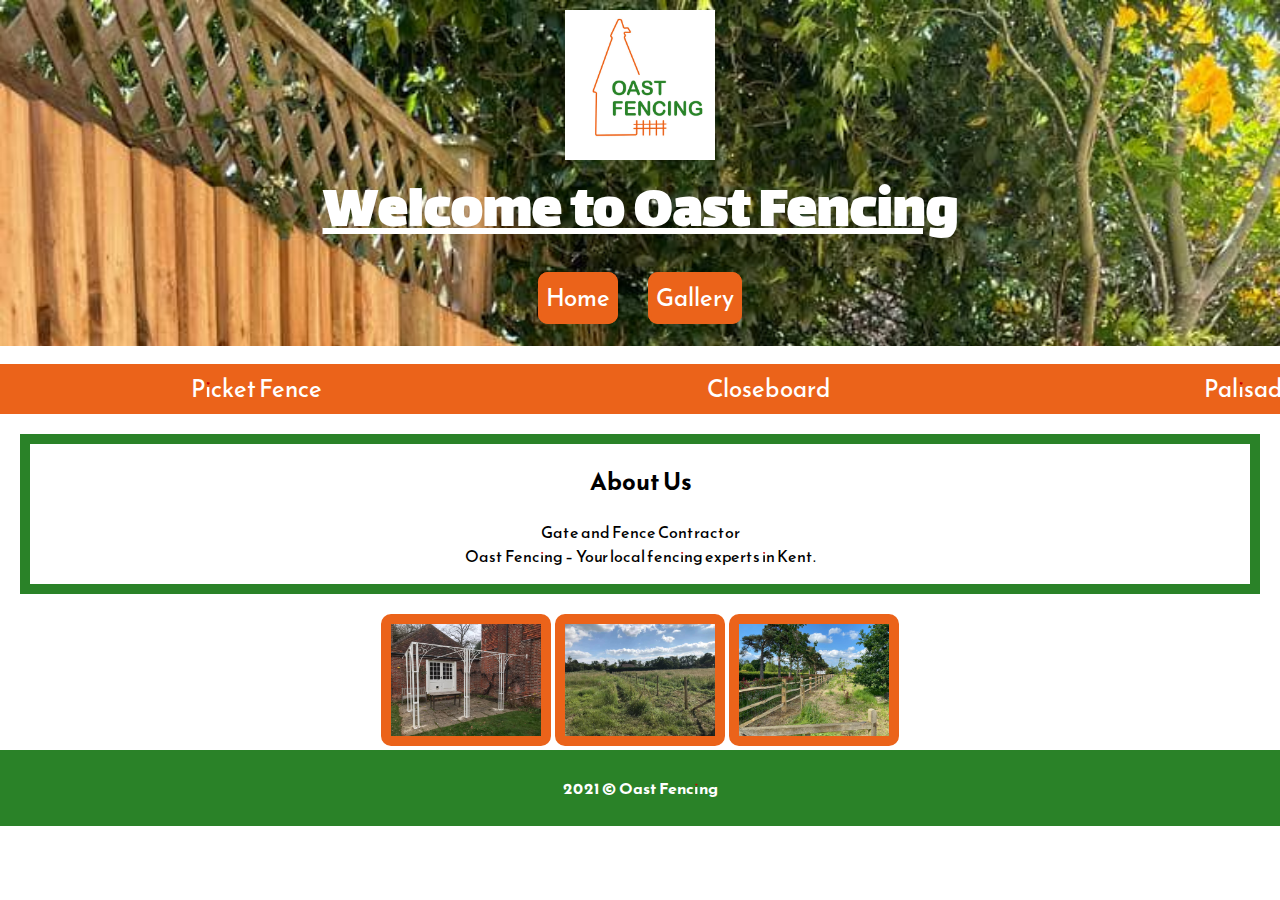
<file: index.html>
<!DOCTYPE html>
<html lang="en">
<head>
    <meta charset="UTF-8">
    <meta name="viewport" content="width=device-width, initial-scale=1.0">
    <title>Oast Fencing</title>
    <link rel="stylesheet" href="styles.css">
   <link href='https://fonts.googleapis.com/css?family=Reem Kufi Fun' rel='stylesheet'>
    <link href='https://fonts.googleapis.com/css?family=Lalezar' rel='stylesheet'>
</head>
<body>
    <header>
        <img class="logoA" src="logo.jpg" width="150px">
        <h1><u>Welcome to Oast Fencing</u></h1>
        <nav>
            <ul>
                <li><a href="index.html">Home</a></li>
                <li><a href="gallery.html">Gallery</a></li>
            </ul>
        </nav>
    </header>
    <br>
    <div class="billboard-container">
        <div class="billboard">
            <div>Picket Fence</div>
            <div>Closeboard</div>
            <div>Palisade fence</div>
            <!-- Repeat text blocks to create continuous scrolling -->
            <div>Post and Rail</div>
            <div>Waney panel fencing </div>
        </div>
    </div> 
    <main>
        <section class="home-intro">
            <h2>About Us</h2>
             <p>Gate and Fence Contractor <br>
                 
                  Oast Fencing – Your local fencing experts in Kent.<br>
        </p>
        </section>
    </main>
   
     
    <div id="mainpiks">
    <img class="pikss" src="pik9.jpg" width="150px">
    <img class="pikss" src="pik14.jpg" width="150px">
    <img class="pikss" src="pik1.jpg" width="150px">
    </div>
    
   


    <footer>
    <p>2021 &copy; Oast Fencing</p>
    </footer>
    
    <script href="script.js">
    
    </script>
</body>
</html>
</file>
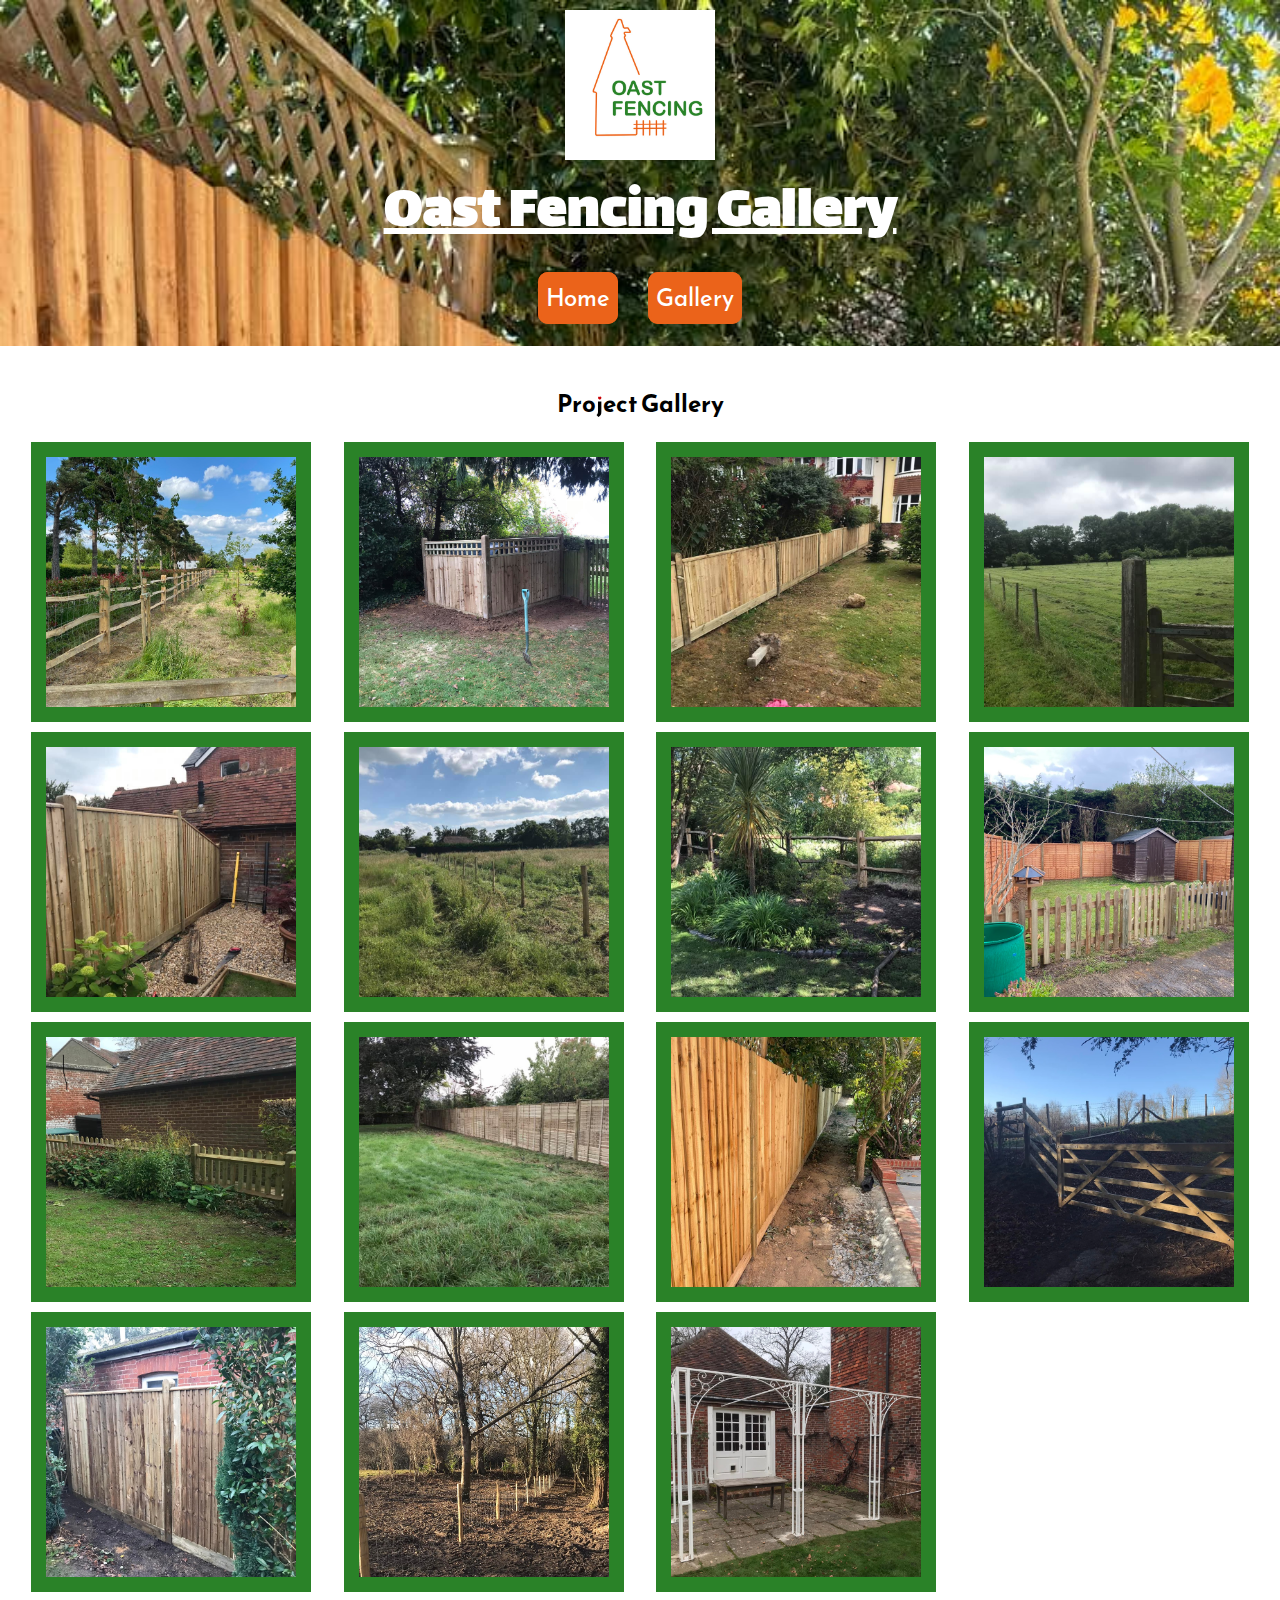
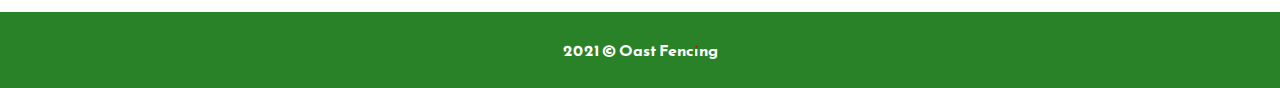
<file: gallery.html>
<!DOCTYPE html>
<html lang="en">
<head>
    <meta charset="UTF-8">
    <meta name="viewport" content="width=device-width, initial-scale=1.0">
    <title>Fencing Company - Gallery</title>
    <link rel="stylesheet" href="styles.css">
    <link href='https://fonts.googleapis.com/css?family=Reem Kufi Fun' rel='stylesheet'>
    <link href='https://fonts.googleapis.com/css?family=Lalezar' rel='stylesheet'>
</head>
<body>
    <header>
        <img class="logoA" src="logo.jpg" width="150px">
        <h1><u>Oast Fencing Gallery</u></h1>
        <nav>
            <ul>
                <li><a href="index.html">Home</a></li>
                <li><a href="gallery.html">Gallery</a></li>
            </ul>
        </nav>
    </header>
    <main>
        <section class="gallery">
            <h2 id="titleyeah">Project Gallery</h2>
            <div class="gallery-grid">
                <img class="zoom" src="pik1.jpg" alt="Fence 1">
                <img class="zoom" src="pik10.jpg" alt="Fence 2">
                <img class="zoom" src="pik11.jpg" alt="Fence 3">
                <img class="zoom" src="pik12.jpg" alt="Fence 4">
                <img class="zoom" src="pik13.jpg" alt="Fence 5">
                <img class="zoom" src="pik14.jpg" alt="Fence 6">
                <img class="zoom" src="pik15.jpg" alt="Fence 1">
                <img class="zoom" src="pik2.jpg" alt="Fence 2">
                <img class="zoom" src="pik3.jpg" alt="Fence 3">
                <img class="zoom" src="pik4.jpg" alt="Fence 4">
                <img class="zoom" src="pik5.jpg" alt="Fence 5">
                <img class="zoom" src="pik6.jpg" alt="Fence 6">
                 <img class="zoom" src="pik7.jpg" alt="Fence 4">
                <img class="zoom" src="pik8.jpg" alt="Fence 5">
                <img class="zoom" src="pik9.jpg" alt="Fence 6">
                
            </div>
        </section>
    </main>
    
 

    <footer>
    <p>2021 &copy; Oast Fencing</p>
    </footer>
    
    <script href="script.js">
    
    </script>
</body>
</html>
</file>
<file: styles.css>
body {
    font-family: Arial, sans-serif;
    margin: 0;
    padding: 0;

}

header {
    background-image:url("pik5.jpg");
    background-size:cover;
    color: white;
    font-size:1.5em;
    padding: 10px 0;
    text-align: center;
    
    
}



header nav ul {
    list-style: none;
    padding: 0;
    margin: 0;
    display: flex;
    justify-content: center;
    font-family: 'Reem Kufi Fun';
}

header nav ul li {
    margin: 20px 15px;
}

header nav ul li a {
    color: white;
    text-decoration: none;
    border:3px solid #eb631aff;
    background-color:#eb631aff;
    padding:5px;
    border-radius:10px;
    
}

header nav ul li a:hover{
    background-color:white;
    color:#2a8228ff;
    
}
header h1 {
    margin: 0;
    font-family: 'Lalezar';
    font-size:60px;
    
  
}

#titleyeah{
    font-family: 'Reem Kufi Fun';
}


main {
    padding: 20px;
}

footer {
    background-color: #2a8228ff;
    color: white;
    text-align: center;
    padding: 10px 0;
   font-weight:bold;
    width: 100%;
    font-family: 'Reem Kufi Fun';
   
}

.gallery-grid {
    display: grid;
    grid-template-columns: repeat(auto-fit, minmax(250px, 1fr));
    gap: 10px;
    justify-content: center;
    max-width:100%;
    margin: 0 auto;
    
    
}

.gallery-grid img {
    width: 250px;
    height: 250px;
    object-fit: cover;
    border:5px solid #2a8228ff;
    
}

@media (max-width: 548px) {
    .gallery-grid {
        grid-template-columns: 1fr;
        justify-items: center;
    }
}

#mainpiks{
    position:relative;
  text-align:center;
  
}

.pikss{
    padding:0;
    border:10px solid #eb631aff;
    border-radius:10px;
   
}

.home-intro{
    position:relative;
    border:10px solid #2a8228ff;
    text-align:center;
    font-family: 'Reem Kufi Fun';
    
    
    
}



        .billboard-container {
            position: relative;
            width: 100%;
            height: 50px; /* Adjust the height as needed */
            overflow: hidden;
            background-color: #eb631aff; /* Background color for the billboard */
            color: #fff; /* Text color */
            font-family: 'Reem Kufi Fun';
            font-size: 24px; /* Adjust the font size as needed */
            line-height: 50px; /* Match the height for vertical centering */
        }

        .billboard {
            display: flex;
            width: 200%; /* Double the width to allow scrolling effect */
            animation: scroll 8s linear infinite;
        }

        .billboard div {
            width: 50%; /* Each text block takes half of the width of the billboard */
            text-align: center;
        }

        @keyframes scroll {
            0% {
                transform: translateX(0);
            }
            100% {
                transform: translateX(-50%);
            }
        }


h2{
    text-align:center;
}


.logoA:hover {
  animation: shake 0.5s;
  animation-iteration-count: infinite;
}
    
@keyframes shake {
  0% { transform: translate(1px, 1px) rotate(0deg); }
  10% { transform: translate(-1px, -2px) rotate(-1deg); }
  20% { transform: translate(-3px, 0) rotate(1deg); }
  30% { transform: translate(3px, 2px) rotate(0deg); }
  40% { transform: translate(1px, -1px) rotate(1deg); }
  50% { transform: translate(-1px, 2px) rotate(-1deg); }
  60% { transform: translate(-3px, 1px) rotate(0deg); }
  70% { transform: translate(3px, 1px) rotate(-1deg); }
  80% { transform: translate(-1px, -1px) rotate(1deg); }
  90% { transform: translate(1px, 2px) rotate(0deg); }
  100% { transform: translate(1px, -2px) rotate(-1deg); }
}

.zoom {
  padding: 10px;
  background-color: #2a8228ff;
  transition: transform .2s;
  width: 200px;
  height: 200px;
  margin: 0 auto;
}

.zoom:hover {
  -ms-transform: scale(1.5); /* IE 9 */
  -webkit-transform: scale(1.5); /* Safari 3-8 */
  transform: scale(1.5); 
}
</file>
